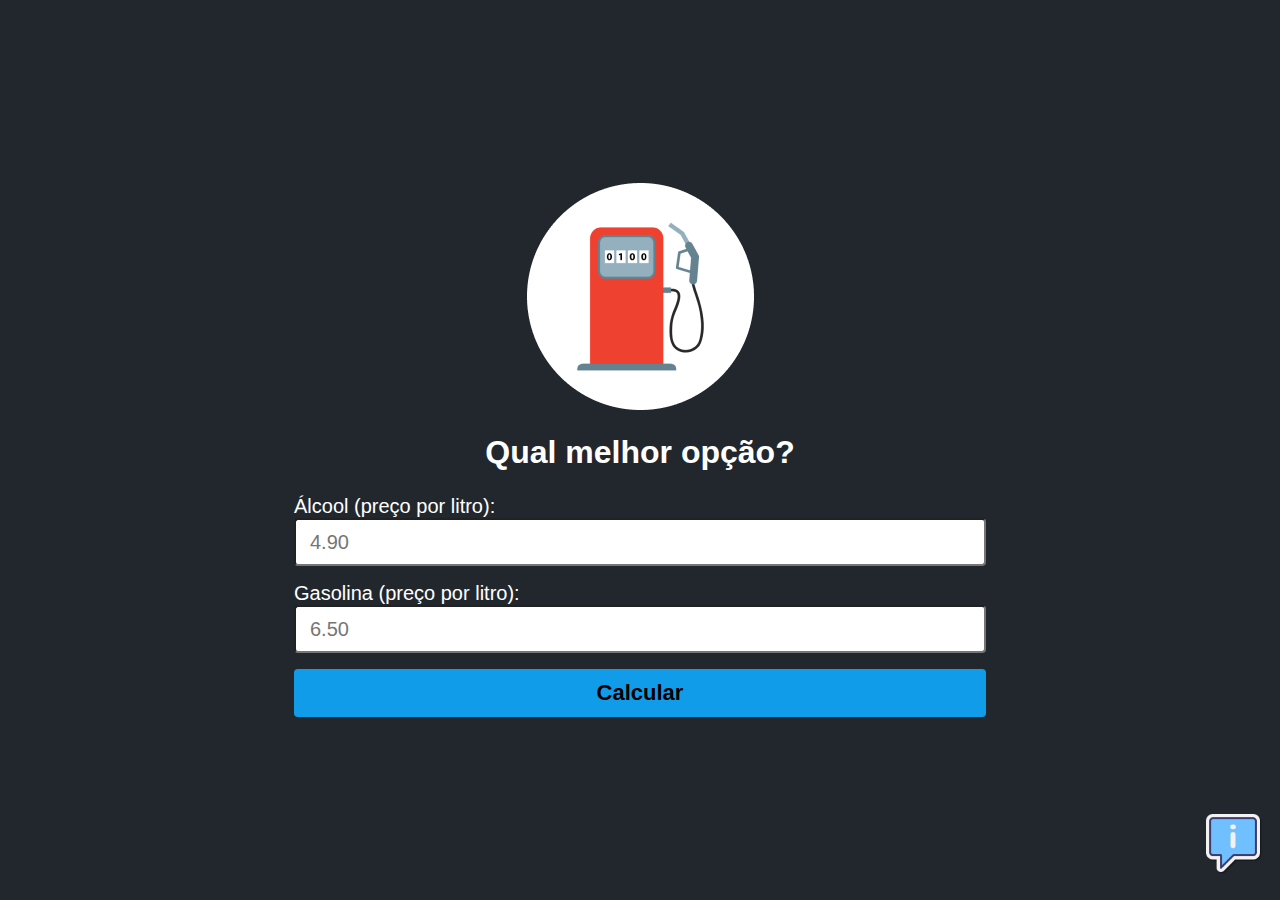
<file: index.html>
<!DOCTYPE html>
<html lang="en">
<head>
    <meta charset="UTF-8">
    <meta http-equiv="X-UA-Compatible" content="IE=edge">
    <meta name="viewport" content="width=device-width, initial-scale=1.0">
    <title>Calculadora Ácool ou Gasolina</title>

    <link rel="stylesheet" href="style.css" />

</head>

<body>

    <main class="container">
        <img class="logo" src="./assets/logo.png" alt="Logo da calculadora gasolina ou alcool"/>
        <h1 class="title">Qual melhor opção?</h1>

        <form onsubmit="calcular(event)" class="form">
            <label>Álcool (preço por litro):</label>
           <input
           id="alcool"
           class="input"
           type="number"
           placeholder="4.90"
           min="1"
           step="0.01"
           required
           />


        <label>Gasolina (preço por litro):</label>
        <input
        id="gasolina"
        class="input"
        type="number"
        placeholder="6.50"
        min="1"
        step="0.01"
        required
        />

        <input class="button" type="submit" value="Calcular" />
        </form>

        <section id="content-result" class="result hide">
            <span id="text-result">Compensa usar Álcool</span>

            <span id="alcool-result">Álcool R$ 3.90</span>
            <span id="gasolina-result">Gasolina R$ 6.80</span>
        </section>
    </main>

    <div class="info">
       <span class="tooltip">Veja como é feito o calculo</span>
       <a href="calculo.html">
       <img class="info-img" src="./assets/info.png" alt="Veja como é feito o calculo"/>
    </a>
    </div>
    

    <script src="script.js"></script>
</body>


</html>
</file>
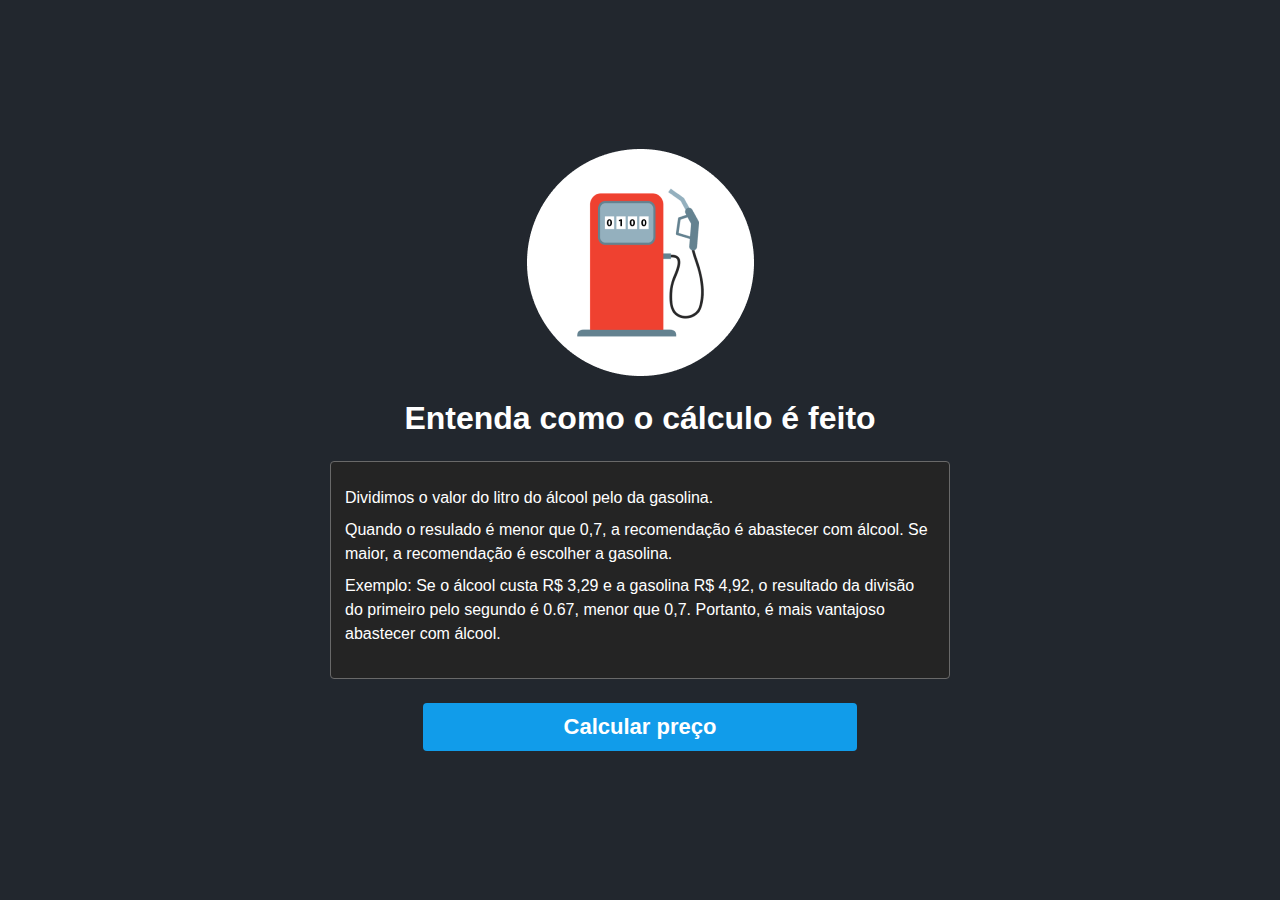
<file: calculo.html>
<!DOCTYPE html>
<html lang="pt-br">
<head>
    <meta charset="UTF-8">
    <meta http-equiv="X-UA-Compatible" content="IE=edge">
    <meta name="viewport" content="width=device-width, initial-scale=1.0">

    <link rel="stylesheet" href="style.css" />


    <title>Entenda como o calculo é feito</title>
</head>
<body>
    <main class="container">
     <img class="logo" src="./assets/logo.png" alt="Logo do site calculadora gasolina e alcool"/>
     <h1 class="title">Entenda como o cálculo é feito</h1>

     <section class="sobre">
        <p>
            Dividimos o valor do litro do álcool pelo da gasolina.
        </p>
        <p>
            Quando o resulado é menor que 0,7, a recomendação é abastecer com álcool. Se maior, a recomendação é escolher a gasolina.
        </p>
         
        <p>
            Exemplo: Se o álcool custa R$ 3,29 e a gasolina R$ 4,92, o resultado da divisão do primeiro pelo segundo é 0.67, menor que 0,7. Portanto, é mais vantajoso abastecer com álcool.
        </p>
     </section>

     <a class="button-calcular" href="index.html">
        Calcular preço

     </a>

    </main>

</body>
</html>
</file>
<file: style.css>
*{
    margin: 0 auto;
    font-family: sans-serif;
    box-sizing: border-box;
}

body{
    background-color: #22272e;
    height: 100vh;
    display: flex;
    justify-content: center;
    align-items: center;
    flex-direction: column;
}


.container{
    max-width: 720px;
    display: flex;
    flex-direction: column;
    justify-content: center;
    align-items: center;
    padding: 0 14px

}


.logo{
    max-width: 227px;
}


.title{
    text-align: center;
    color: #FFF;
    margin:24px 0;
}

.form label{
    color:#FFF;
    font-size: 20px;
}

.input{
    width: 100%;
    height: 48px;
    border-radius: 4px;
    font-size: 20px;
    padding: 0 14px;
    margin: top 8px;
    margin-bottom: 16px;
    }

    .button{
        width: 100%;
        height: 48px;
        background-color: #119cea;
        cursor: pointer;
        border: 0;
        border-radius: 4px;
        font-size: 22px;
        font-weight: bold;
    }


.result{
    background-color: #00b63e;
    max-width: 520px;
    padding: 20px 28px;
    text-align: center;
    margin-top: 28px;
    border-radius: 4px;
    display: flex;
    flex-direction: column;
    border: 1px solid #696969;
    user-select: none;
    transition: transform 0.8s;
}


.hide{
    display: none;
}


.result:hover{
    transform: scale(1.1);
}




.result span{
    color:#FFF;
    margin-bottom: 8px;
}


#text-result{
    font-size: 24px;
    font-weight: bold;
}



.info{
    position: fixed;
    right: 14px;
    bottom: 22px;
}

.info-img{
    width: 66px;
    height: 66px;
}


.tooltip{
    color:#FFF;
    background-color: #0f0f0f;
    padding: 10px 8px;
    border-radius: 6px ;
    position: relative;
    bottom: 28px;
    display: none;
}


.info:hover .tooltip{
    display: inline;
}


.sobre{
    max-width: 620px;
    background-color: #242424;
    padding: 24px 14px;
    border: 1px solid #696969;
    border-radius: 4px;
}


.sobre p {
    color:#FFF;
    margin-bottom: 8px;
    line-height: 150%;
}


.button-calcular{
    background-color: #119cea;
    height: 48px;
    width: 70%;
    display:flex;
    justify-content: center;
    align-items: center;
    color:#FFF;
    text-decoration: none;
    font-size: 22px;
    font-weight: bold;
    margin-top: 24px;
    border-radius: 4px;

}
</file>
